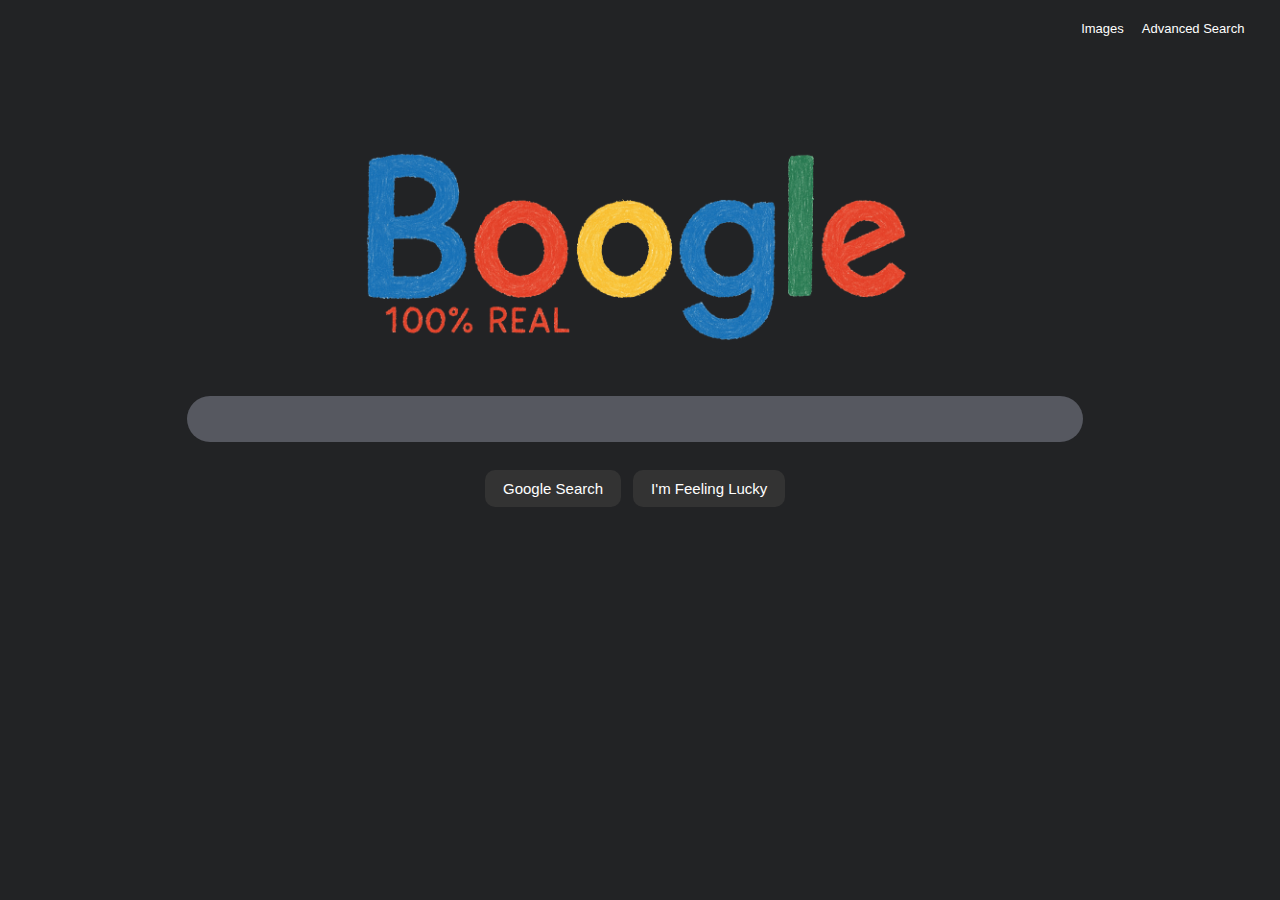
<file: index.html>
<!DOCTYPE html>
<html lang="en">
    <head>
        <title>Boogle</title>
        <style>
            html, body {                
                height: auto;
                width: 98vw;
                background-color: rgb(34, 35, 37);            
            }
            
            body * {
                font-family: arial;          
            }            

            .containers {
                display: flex;
                justify-content:center;
                margin: 20px 0px 0px 0px;
            }

            #tabs {
                height: 40px;
                width: 100%;
                display: flex;
                justify-content: flex-end;
                align-items: center;
                margin-bottom: 10px;
            }

            form {
                height: 100%;
                width: 70vw;
                display: flex;
                align-content: center;
                justify-content: center;
                flex-wrap: wrap;
            }

            .buttons {
                padding: 10px 18px;
                margin: 10px 6px;
                font-weight: 530;
                color: white;
                border-radius: 10px;
                background-color: rgb(51, 51, 51);
                border: none;
                font-size: 15px;
            }

            .buttons:hover {
                outline: 1px solid rgb(152, 152, 152);
            }

            input[type="text"] {
                height: 46px;
                width: 100%;
                border-radius: 25px;
                color: white;
                background-color: #565860;
                padding: 0px 25px;
                border: none;
                font-size:16px;
                margin-bottom: 18px;
            }

            input[type="text"]:hover {
                background-color: #6f7278;
            }

            input[type="text"]:focus {
                border: none;
                outline: none;
                background-color: rgb(51, 51, 51);
            }

            form > div {
                display: flex;
                justify-content: center;
                width: 100%;
            }
            img {
                height: 32vh;
                margin: 10px;
            }
            a {
                color: white;
                font-size: 13px;
                padding-right: 10px;
                margin-right: 8px;
                text-decoration: none;
            }
            a:hover {
                text-decoration:underline ;
            }
        </style>
    </head>
    <body>
        <div id="tabs">
            <a href="src/pages/images.html">Images</a>
            <a href="src/pages/advanced.html">Advanced Search</a>
        </div>
        <div class="containers">
            <img src="src/img/Boogle.png" alt="Boogle">
        </div>
        <div class="containers">        
            <form action="https://www.google.com/search">
                <input type="text" name="q">
                <div>
                    <input class="buttons" type="submit" value="Google Search">
                    <input class="buttons" type="submit" value="I'm Feeling Lucky" name="btnI">
                </div>
            </form>
        </div>
    </body>
</html>
</file>
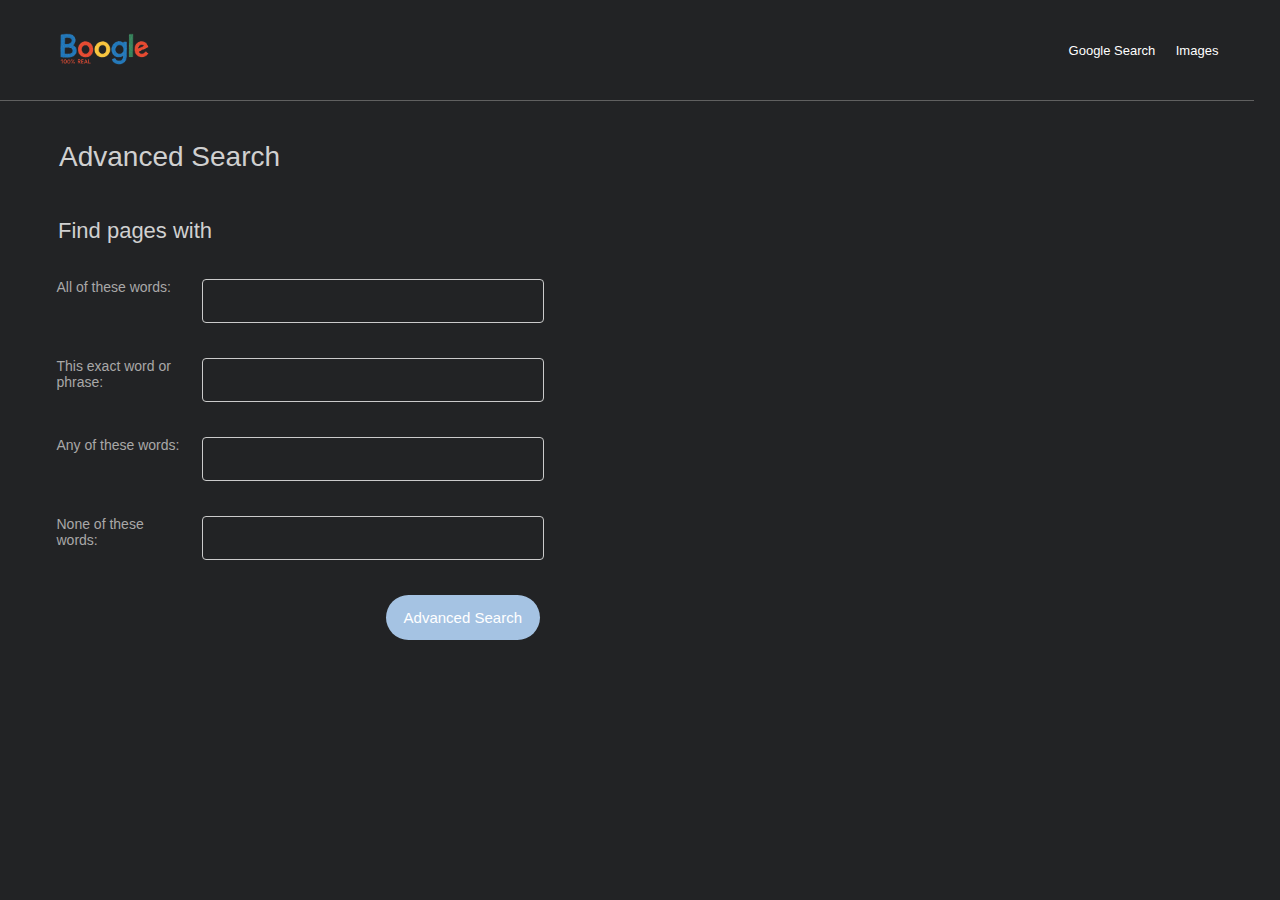
<file: advanced.html>
<!DOCTYPE html>
<html lang="en">
    <head>
        <title>Google Advanced Search</title>
        <link rel="stylesheet" href="./styles.css">
    </head>
    <body>
        <div class="tab-sec" id="as-tabs">
            <div class="as-containers">
                <a href="./index.html">
                    <img id="astopicon" src="./img/Boogle_advanced.png" alt="Boogle_advanced">
                </a>
            </div>
            <div class="tabs-block">
                <a href="./index.html">Google Search</a>
                <a href="./images.html">Images</a>
            </div>
        </div>        
        <div class="as-containers">
            <h1 class="titles">Advanced Search</h1>
        </div>
        <div class="as-containers">
            <h2 class="titles">Find pages with</h2>
        </div>
        <div class="as-containers">       
            <form id="asform" action="https://www.google.com/search">                
                <div class="asform-block">
                    <p>All of these words:</p>
                    <input class="asinput-text" type="text" name="as_q">
                </div>
                <div class="asform-block">
                    <p>This exact word or phrase:</p>
                    <input class="asinput-text" type="text" name="as_epq">
                </div>
                <div class="asform-block">
                    <p>Any of these words:</p>
                    <input class="asinput-text" type="text" name="as_oq">
                </div>
                <div class="asform-block">
                    <p>None of these words:</p>
                    <input class="asinput-text" type="text" name="as_eq">
                </div>
                <div class="sub-button-container"> <!--The advanced search button now is blue with 'black' text-->
                    <input id="as-buttons" type="submit" value="Advanced Search">
                </div>
            </form>
        </div>
    </body>
</html>
</file>
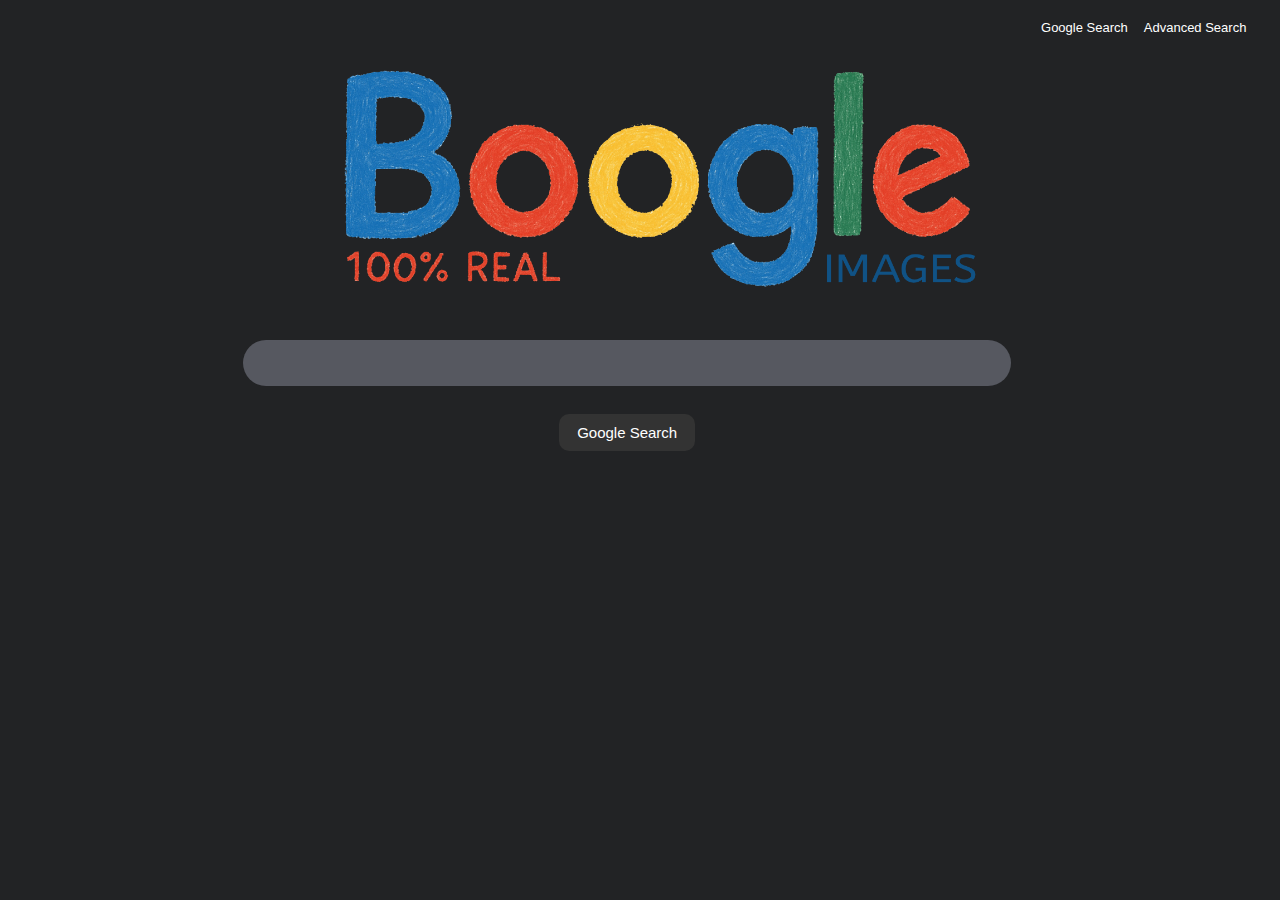
<file: images.html>
<!DOCTYPE html>
<html lang="en">
    <head>
        <title>Google Images</title>
        <link rel="stylesheet" href="./styles.css">
    </head>
    <body>
        <div class="tab-sec">
            <a href="./index.html">Google Search</a>
            <a href="./advanced.html">Advanced Search</a>
        </div>
        <div class="main-containers">
            <img id="isimg" src="./img/Boogle_images.png" alt="Boogle_images">
        </div>
        <div class="main-containers">        
            <form id="isform" action="https://www.google.com/search">
                <input type="hidden" name="tbm" value="isch">
                <input class="search-bar" type="text" name="q">
                <div>
                    <input class="main-buttons" type="submit" value="Google Search">
                </div>
            </form>
        </div>
    </body>
</html>
</file>
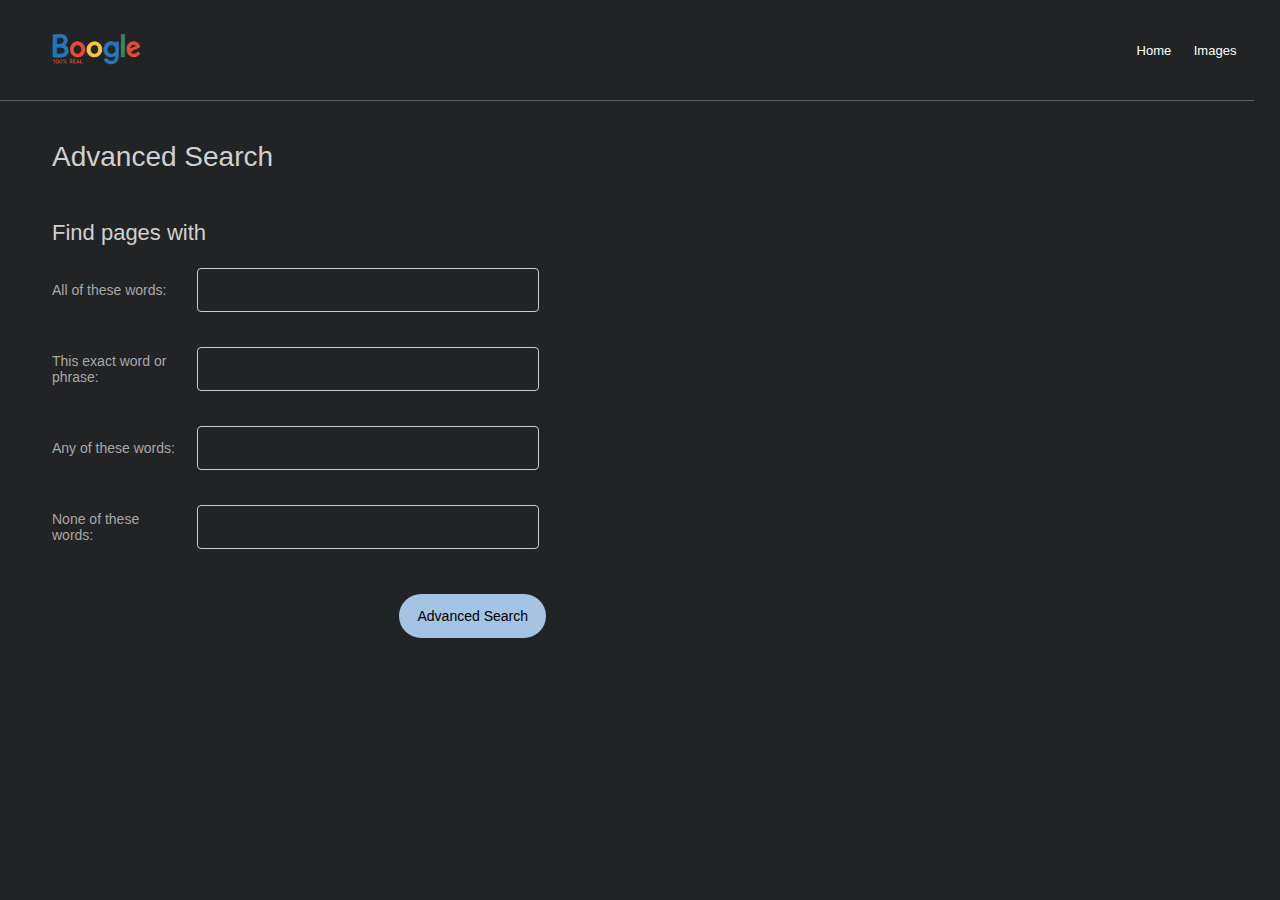
<file: src/pages/advanced.html>
<!DOCTYPE html>
<html lang="en">
    <head>
        <title>Google Advanced Search</title>
        <style>
            html, body { 
                width: 98vw;
                background-color: rgb(34, 35, 37);
                margin: 0px;
                padding: 0px;         
            }
            
            body * {
                font-family: arial;          
            }            

            body > div {
                display: flex;
                flex-wrap: wrap;
            }

            #tabs {
                height: 100px;
                width: 100%;
                display: flex;
                justify-content: space-between;
                align-items: center;
                border-bottom: 1px solid #606060;                
            }

            form {
                height: 100%;
                width: 500px;
                display: flex;
                flex-wrap: wrap;
                align-content: center;
                justify-content: flex-start;
                margin-left: 12px;                
            }
            
            input[type="text"] {
                height: 42px;
                width: 320px;
                color: white;
                background-color: rgb(34, 35, 37);
                padding: 0px 10px;
                border: 1px solid rgb(203, 203, 203);
                font-size:16px;
                margin: 0px 0px 0px 5px;
                border-radius: 4px;
            }

            input[type="text"]:focus {
                outline: 1px solid rgb(165, 195, 227) ;
            }

            form > div {
                display: flex;
                align-items: center;
                /*flex-wrap: wrap;*/
                width: 100%;
                margin-bottom: 35px;
            }            
                        
            img {
                margin-top: 2px;
                height: 33px; 
            }
            a {
                color: white;
                font-size: 13px;
                padding-right: 10px;
                margin-right: 8px;
                text-decoration: none;
            }
            a:hover {
                text-decoration:underline ;
            }

           form > div > p {
                color: rgb(169, 168, 168);
                width: 130px;
                font-size: 14px;
                margin: 0px 10px 0px 0px;
            }

            .maintitle {
                color: #d0d0d0;
                font-size: 28px;
                width: 100%;
                padding-left: 12px;
                margin: 40px 0px 25px 0px;
            }

            .titles {
                color: #d0d0d0;
                font-size: 22px;
                width: 100%;
                padding-left: 12px;
            }

            .h-style {
                margin-left: 40px;
            }

            .buttons {
                padding: 14px 18px;
                margin: 10px 6px;
                font-weight: 530;
                color: black;
                border-radius: 25px;
                background-color: rgb(165, 195, 227);
                border: none;
                font-size: 14px;
            }

            .sub-button {
                width: 100%;
                display: flex;
                justify-content: flex-end;
            }
            
        </style>
    </head>
    <body>
        <div id="tabs">
            <div class="h-style">
                <a href="../../index.html">
                    <img src="../img/Boogle_advanced.png" alt="Boogle_advanced">
                </a>
            </div>
            <div>
                <a href="../../index.html">Home</a>
                <a href="./images.html">Images</a>
            </div>
        </div>        
        <div class="h-style">
            <p class="maintitle">Advanced Search</p>
        </div>
        <div class="h-style">
            <p class="titles">Find pages with</p>
        </div>
        <div class="h-style">       
            <form action="https://www.google.com/search">                
                <div>
                    <p>All of these words:</p>
                    <input type="text" name="as_q">
                </div>
                <div>
                    <p>This exact word or phrase:</p>
                    <input type="text" name="as_epq">
                </div>
                <div>
                    <p>Any of these words:</p>
                    <input type="text" name="as_oq">
                </div>
                <div>
                    <p>None of these words:</p>
                    <input type="text" name="as_eq">
                </div>
                <div class="sub-button">
                    <input class="buttons" type="submit" value="Advanced Search">
                </div>
            </form>
        </div>
    </body>
</html>
</file>
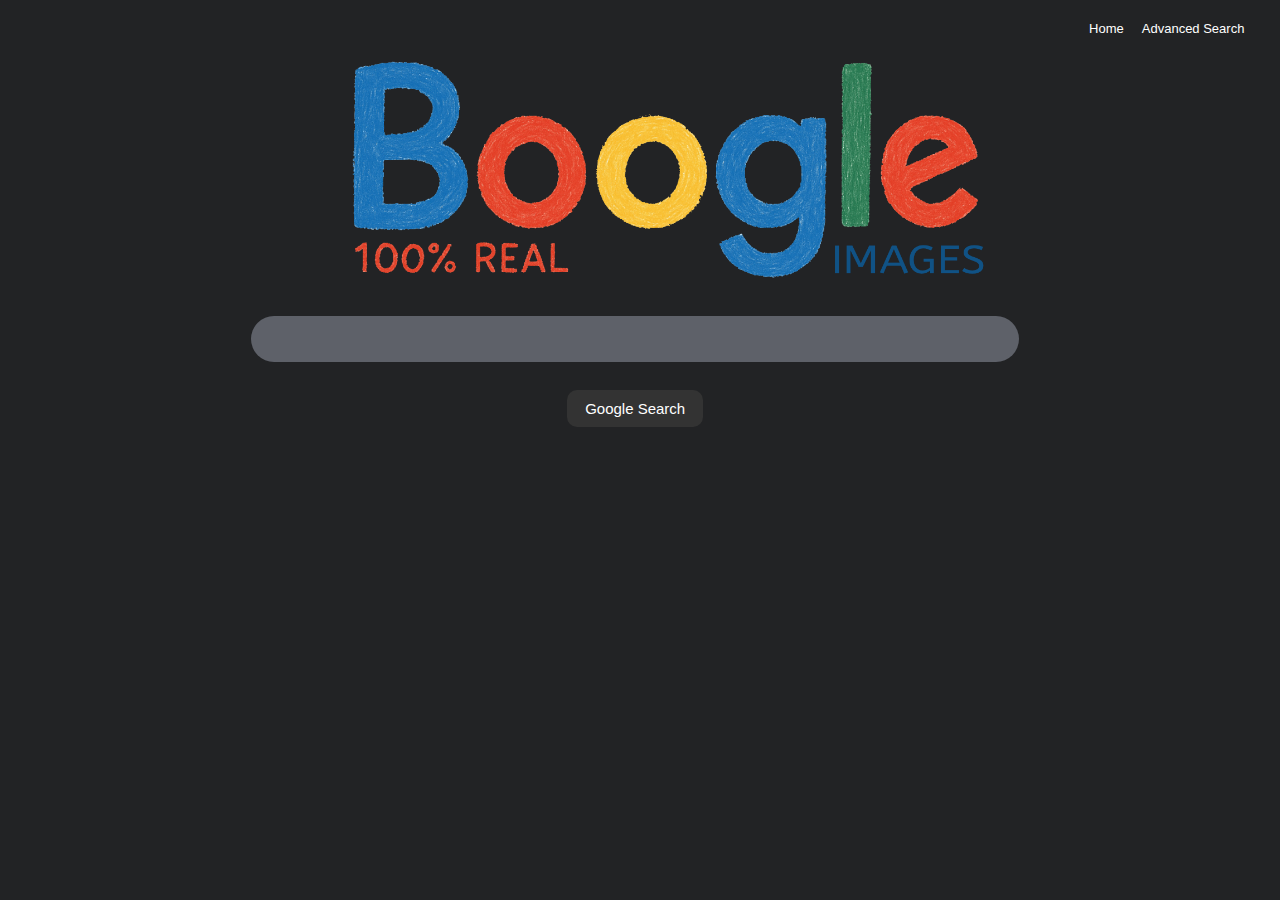
<file: src/pages/images.html>
<!DOCTYPE html>
<html lang="en">
    <head>
        <title>Google Images</title>
        <style>
            html, body {                
                height: auto;
                width: 98vw;
                background-color: rgb(34, 35, 37);            
            }
            
            body * {
                font-family: arial;          
            }            

            body > div {
                display: flex;
                justify-content:center;
                margin: 10px 0px 0px 0px;
            }

            #tabs {
                height: 36px;
                width: 100%;
                display: flex;
                justify-content: flex-end;
                align-items: center;
            }

            form {
                height: 100%;
                width: 60vw;
                display: flex;
                align-content: center;
                justify-content: center;
                flex-wrap: wrap;
            }

            .buttons {
                padding: 10px 18px;
                margin: 10px 6px;
                font-weight: 530;
                color: white;
                border-radius: 10px;
                background-color: rgb(51, 51, 51);
                border: none;
                font-size: 15px;
            }

            .buttons:hover {
                outline: 1px solid rgb(152, 152, 152);
            }

            input[type="text"] {
                height: 46px;
                width: 100%;
                border-radius: 25px;
                color: white;
                background-color: #5e6169;
                padding: 0px 25px;
                border: none;
                font-size:16px;
                margin-bottom: 18px;
            }

            input[type="text"]:hover {
                background-color: #6f7278;
            }

            input[type="text"]:focus {
                border: none;
                outline: none;
                background-color: rgb(51, 51, 51);
            }

            form > div {
                display: flex;
                justify-content: center;
                width: 100%;
            }
            img {
                height: 26vh;
                margin-bottom: 16px;
            }
            a {
                color: white;
                font-size: 13px;
                padding-right: 10px;
                margin-right: 8px;
                text-decoration: none;
            }
            a:hover {
                text-decoration:underline ;
            }
        </style>
    </head>
    <body>
        <div id="tabs">
            <a href="../../index.html">Home</a>
            <a href="./advanced.html">Advanced Search</a>
        </div>
        <div>
            <img src="../img/Boogle_images.png" alt="Boogle_images">
        </div>
        <div>        
            <form action="https://www.google.com/search">
                <input type="hidden" name="tbm" value="isch">
                <input type="text" name="q">
                <div>
                    <input class="buttons" type="submit" value="Google Search">
                </div>
            </form>
        </div>
    </body>
</html>
</file>
<file: styles.css>
/* MERGED CSS*/
html, body {                
    height: auto;
    width: 98vw;
    background-color: rgb(34, 35, 37);
    margin: 0px;
    padding: 0px;          
}

body * {
    font-family: arial;          
}

form {
    height: 100%;
    display: flex;
    flex-wrap: wrap;
    align-content: center;
    justify-content: center;
}

#gsform {    
    width: 70vw;
}

#isform {
    width: 60vw;
}

#asform {
    width: 500px;    
    justify-content: flex-start;
    margin-left: 10px;
}

form > div {
    display: flex;
    justify-content: center;
    width: 100%;
}

.asform-block {
    margin-bottom: 35px;
}

#gsimg {
    height: 32vh;
    margin: 10px;
}

#isimg {
    height: 26vh;
    margin-bottom: 16px;
}

#astopicon {
    height: 33px; 
    margin-top: 2px;
}

a {
    color: white;
    font-size: 13px;       
    text-decoration: none;
    margin: 8px;
}

a:hover {
    text-decoration:underline ;
}

input[type="text"] {
    color: white;
    /*background-color: #5e6169;*/
    font-size:16px;
}

.search-bar {
    height: 46px;
    width: 100%;
    border-radius: 25px;
    background-color: #565860;
    padding: 0px 25px;
    border: none;
    margin-bottom: 18px;
}

.asinput-text {
    height: 42px;
    width: 320px;
    border-radius: 4px;
    background-color: rgb(34, 35, 37);
    padding: 0px 10px;
    border: 1px solid rgb(203, 203, 203);
    margin: 0px 0px 0px 5px;
}

.search-bar:hover {
    background-color: #6f7278;
}

.search-bar:focus {
    border: none;
    outline: none;
    background-color: rgb(51, 51, 51);
}

.asinput-text:focus {
    outline: 1px solid rgb(165, 195, 227) ;
}

input[type="submit"] {
    color: white;
    margin: 10px 6px;    
    font-weight: 530;
    border: none;    
    font-size: 15px;
}

.main-buttons {
    padding: 10px 18px;
    border-radius: 10px;
    background-color: rgb(51, 51, 51);
}

#as-buttons {
    padding: 14px 18px;
    border-radius: 25px;
    background-color: rgb(165, 195, 227);
    margin: 0px 10px 0px 0px;
}

.sub-button-container {
    width: 100%;
    display: flex;
    justify-content: flex-end;
    margin-bottom: 30px;
}

.main-buttons:hover {
    outline: 1px solid rgb(152, 152, 152);
}

.tab-sec {
    height: 55px;
    width: 100%;
    display: flex;
    align-items: center;
    justify-content: flex-end;
}

.tabs-block {    
    margin-right: 18px;
    padding-right: 10px; 
}

#as-tabs {
    height: 100px;
    justify-content: space-between;
    border-bottom: 1px solid #606060;                
}

.main-containers {
    display: flex;
    justify-content:center;
    margin: 10px 0px 25px 0px;
}

.as-containers {
    display: flex;
    flex-wrap: wrap;
    margin-left: 40px;
}

.titles {
    color: #d0d0d0;
    width: 100%;
    font-weight: normal;
}

h1 {    
    font-size: 28px;    
    margin: 40px 0px 25px 19px;
}

h2 {
    font-size: 22px;
    margin: 20px 0px 35px 18px;
}

form > div > p {
    color: rgb(169, 168, 168);
    width: 130px;
    font-size: 14px;
    margin: 0px 10px 0px 0px;
}
</file>
